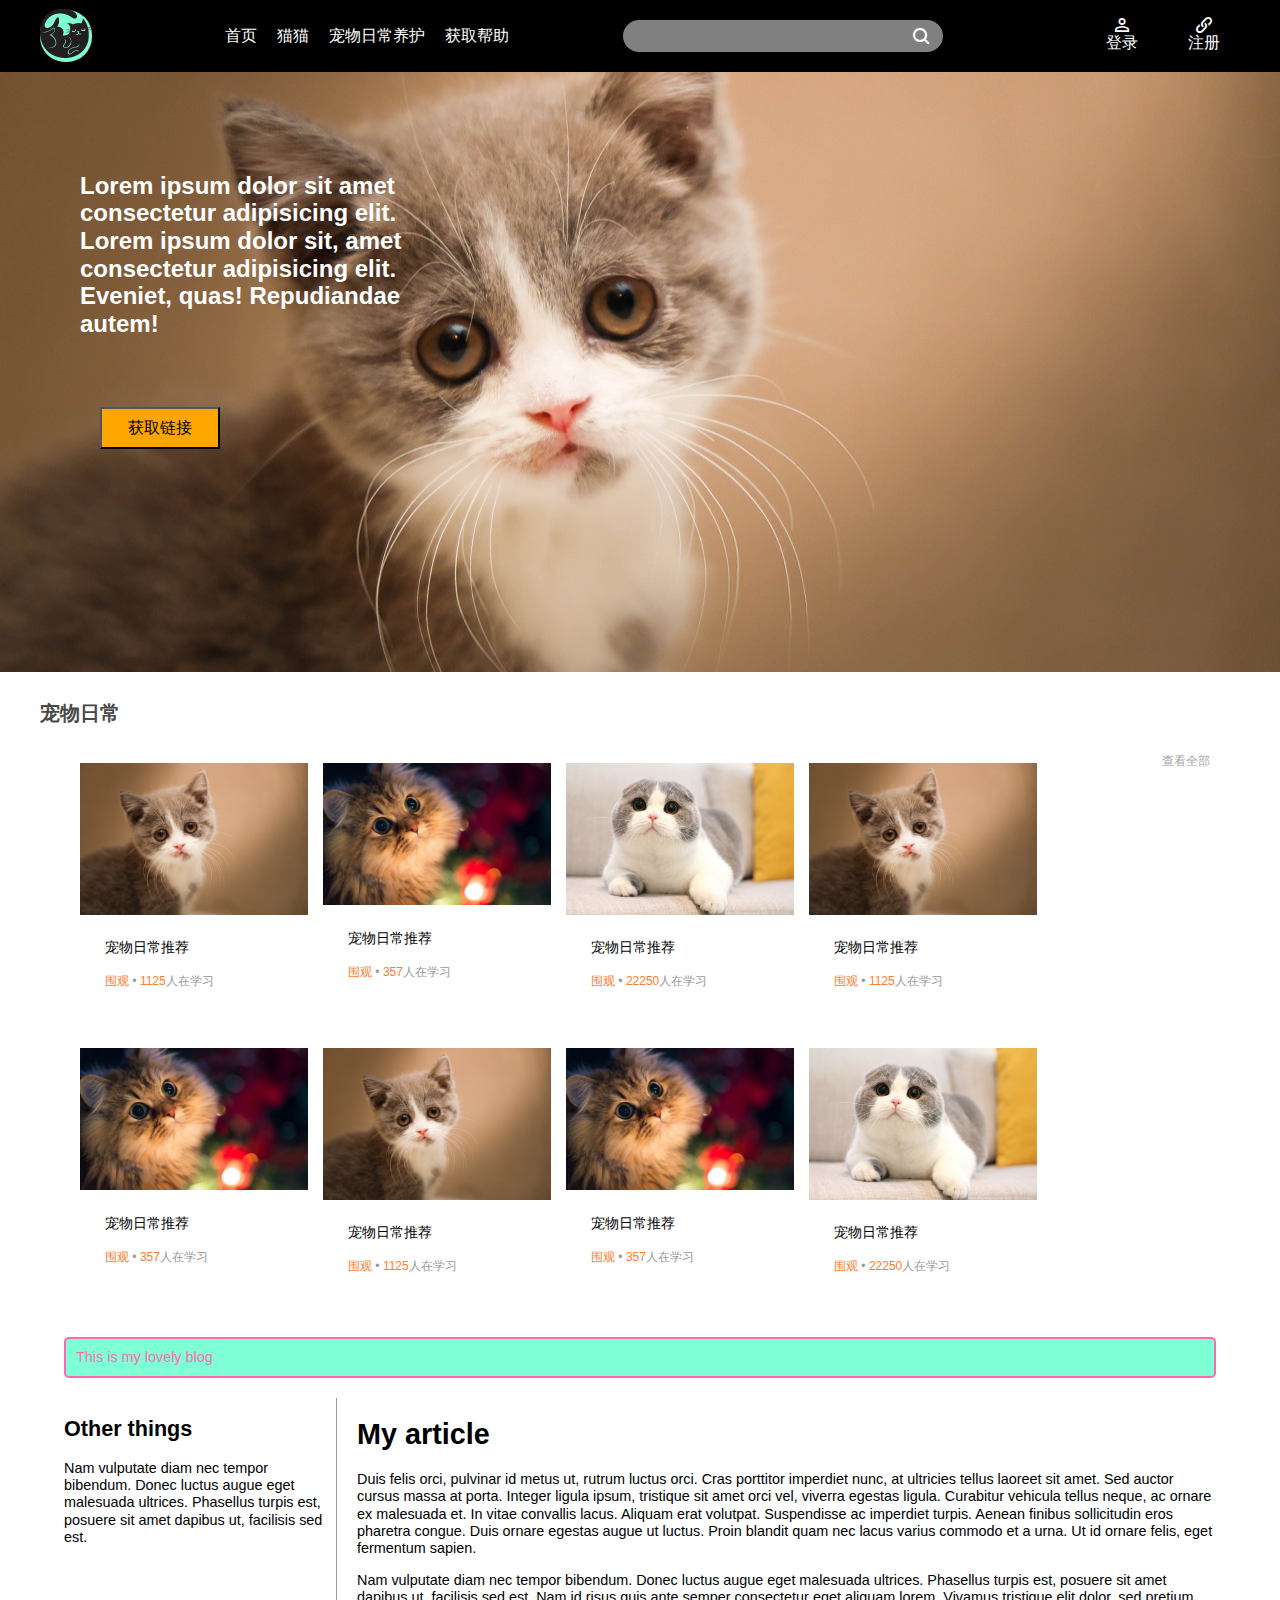
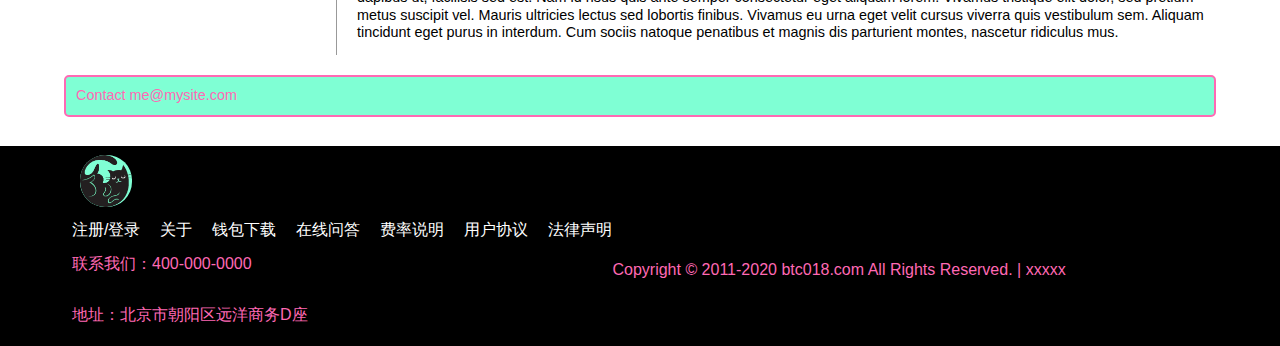
<file: index.html>
<!DOCTYPE html>
<html lang="en">
<head>
    <meta charset="UTF-8">
    <meta http-equiv="X-UA-Compatible" content="IE=edge">
    <meta name="viewport" content="width=device-width, initial-scale=1.0">
    <title></title>
    <link rel="shortcut icon" href="favicon.ico" />
    <link rel="stylesheet" href="./css/index.css">
</head>
<body>
    <!-- 导航栏部分 -->
    <header>
        <div class="nav-logo">
            <a href="./index.html">
                <img src="./images/logo.png" alt="">
            </a>
        </div>
        <div class="nav-center">
            <ul class="nav-center-box">
                <li class="nav-center-item"><a href="#">首页</a></li>
                <li class="nav-center-item"><a href="#">猫猫</a></li>
                <li class="nav-center-item"><a href="#">宠物日常养护</a></li>
                <li class="nav-center-item"><a href="#">获取帮助</a></li>
            </ul>
        </div>
        <div class="nav-search">
            <input type="text">
            <span class="iconfont" style="color: white; cursor: pointer;">&#xe82e;</span>
        </div>
        <div class="nav-right">
            <ul class="nav-right-box">
                <li>
                    <a href="./login.html">
                        <span class="iconfont" style="color: white;">&#xe817;</span>
                        登录
                    </a>
                </li>
                <li>
                    <a href="#">
                        <span class="iconfont" style="color: white;">&#xe851;</span>
                        注册
                    </a>
                </li>
            </ul>
        </div>
    </header>
    <!-- 头部区域 -->
    <section class="box-banner">
        <div class="box-banner-center">
            <h2>Lorem ipsum dolor sit amet consectetur adipisicing elit.
                Lorem ipsum dolor sit, amet consectetur adipisicing elit. Eveniet, quas! Repudiandae autem!
            </h2>
            <button>获取链接</button>
        </div>
    </section>
    <section class="box-navbar">
        <div class="box w">
            <div class="box-hd">
                <h3>宠物日常</h3>
                <a href="#">查看全部</a>
            </div>
            <div class="box-bd">
                <ul class="clearfix">
    
                </ul>
            </div>
        </div>
    </section>
    <section class="common">
        <div class="container">
            <header class="container-header">This is my lovely blog</header>
            <article>
                    <h1>My article</h1>
                    <p>Duis felis orci, pulvinar id metus ut, rutrum luctus orci. Cras porttitor imperdiet nunc, at ultricies tellus laoreet sit amet. Sed auctor cursus massa at porta. Integer ligula ipsum, tristique sit amet orci vel, viverra egestas ligula. Curabitur vehicula tellus neque, ac ornare ex malesuada et. In vitae convallis lacus. Aliquam erat volutpat. Suspendisse ac imperdiet turpis. Aenean finibus sollicitudin eros pharetra congue. Duis ornare egestas augue ut luctus. Proin blandit quam nec lacus varius commodo et a urna. Ut id ornare felis, eget fermentum sapien.</p>
    
                    <p>Nam vulputate diam nec tempor bibendum. Donec luctus augue eget malesuada ultrices. Phasellus turpis est, posuere sit amet dapibus ut, facilisis sed est. Nam id risus quis ante semper consectetur eget aliquam lorem. Vivamus tristique elit dolor, sed pretium metus suscipit vel. Mauris ultricies lectus sed lobortis finibus. Vivamus eu urna eget velit cursus viverra quis vestibulum sem. Aliquam tincidunt eget purus in interdum. Cum sociis natoque penatibus et magnis dis parturient montes, nascetur ridiculus mus.</p>
            </article>
            <aside><h2>Other things</h2>
                <p>Nam vulputate diam nec tempor bibendum. Donec luctus augue eget malesuada ultrices. Phasellus turpis est, posuere sit amet dapibus ut, facilisis sed est.</p></aside>
            <footer>Contact me@mysite.com</footer>
        </div>
    </section>
    <footer class="foot">
        <div class="foot-logo">
            <img src="./images/logo.png" alt="">
            <div class="foot_1">
                <nav class="foot_1_1">
                    <a href="#">注册/登录</a>
                    <a href="#">关于</a>
                    <a href="#">钱包下载</a>
                    <a href="#">在线问答</a>
                    <a href="#">费率说明</a>
                    <a href="#">用户协议</a>
                    <a href="#">法律声明</a>
                </nav>
                <div class="foot_1_2">
                    <p>联系我们：<span>400-000-0000</span></p>
                    <p>地址：北京市朝阳区远洋商务D座</p>
                </div>
            </div>
            <div class="foot_2">
                <p class="foot_p">Copyright &copy; 2011-2020 btc018.com All Rights Reserved. | xxxxx </p>
            </div>
        </div>
    </footer>

    <script>
        // 1. 重构  
        let data = [
            {
                src: 'upload/R2.jpg',
                title: '宠物日常推荐',
                num: 1125
            },
            {
                src: 'upload/R3.jpg',
                title: '宠物日常推荐',
                num: 357
            },
            {
                src: 'upload/R-C.jpg',
                title: '宠物日常推荐',
                num: 22250
            },
            {
                src: 'upload/R2.jpg',
                title: '宠物日常推荐',
                num: 1125
            },
            {
                src: 'upload/R3.jpg',
                title: '宠物日常推荐',
                num: 357
            },
            {
                src: 'upload/R2.jpg',
                title: '宠物日常推荐',
                num: 1125
            },
            {
                src: 'upload/R3.jpg',
                title: '宠物日常推荐',
                num: 357
            },
            {
                src: 'upload/R-C.jpg',
                title: '宠物日常推荐',
                num: 22250
            },
        ]
        const ul = document.querySelector('.box-bd ul')
        // 1. 根据数据的个数，创建 对应的小li
        for (let i = 0; i < data.length; i++) {
            // 2. 创建新的小li
            const li = document.createElement('li')
            // 把内容给li
            li.innerHTML = `
                <a href="#">
                    <img src=${data[i].src} alt="">
                    <h4>
                        ${data[i].title}
                    </h4>
                    <div class="info">
                        <span>围观</span> • <span>${data[i].num}</span>人在学习
                    </div>
                </a>
            `
            // 3. ul追加小li
            ul.appendChild(li)
        }
    </script>

</body>
</html>
</file>
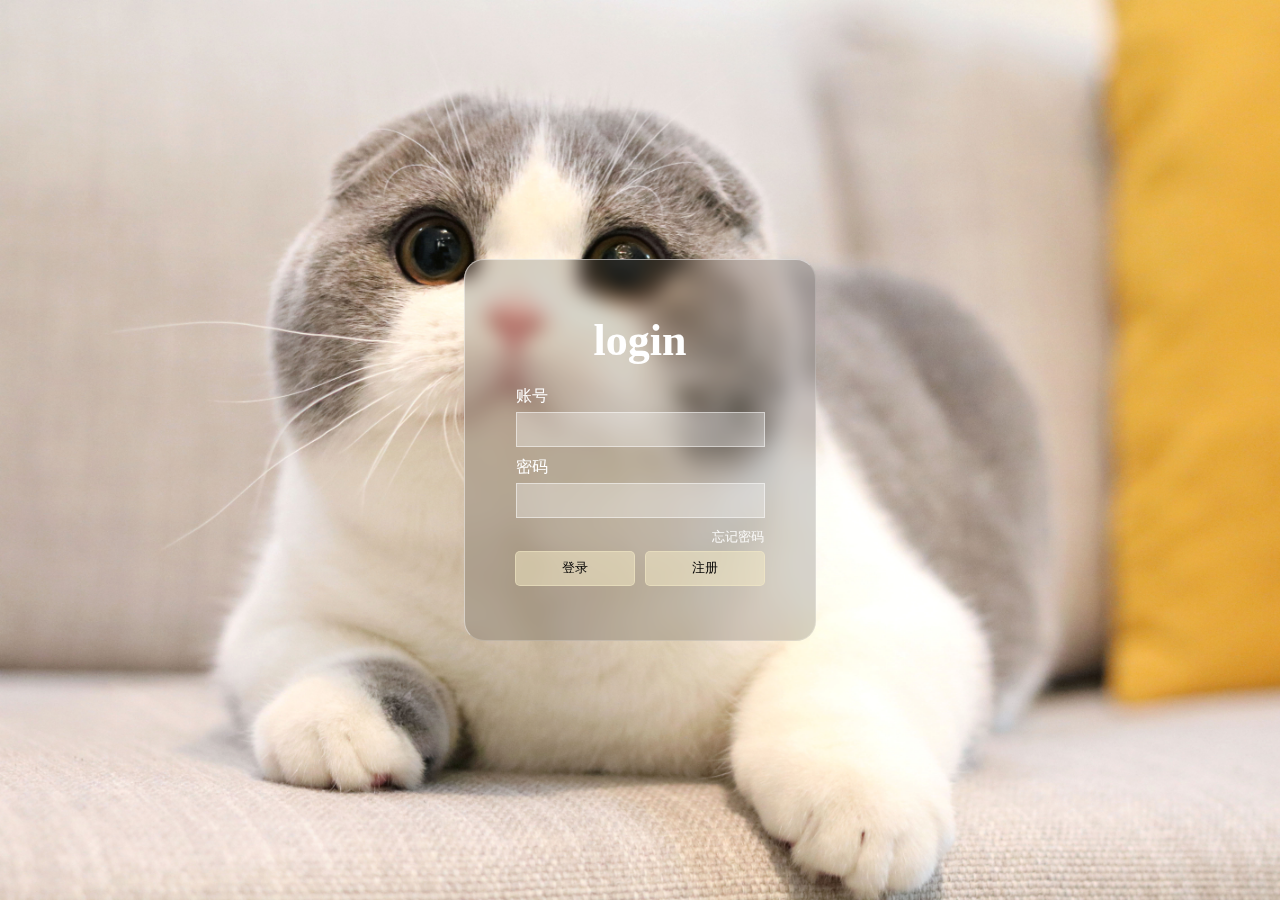
<file: login.html>
<!DOCTYPE html>
<html lang="en">
<head>
    <meta charset="UTF-8">
    <meta http-equiv="X-UA-Compatible" content="IE=edge">
    <meta name="viewport" content="width=device-width, initial-scale=1.0">
    <title>login</title>
    <link rel="stylesheet" href="./css/login.css"/>
    <link rel="shortcut icon" href="favicon.ico" />
</head>
<body>
    <div class="box">
        <h2>login</h2>
        <div class="input-box">
            <label>账号</label>
            <input type="text">
        </div>
        <div class="input-box">
            <label>密码</label>
            <input type="password">
        </div>
        <div class="btn-box">
            <a href="#">忘记密码</a>
            <div>
                <button>登录</button>
                <button>注册</button>
            </div>
        </div>
    </div>
</body>
</html>
</file>
<file: css/login.css>
@charset "utf-8";

*{
    margin: 0;
    padding: 0;
}

body {
    display: flex;
    flex-direction: column;
    justify-content: center;
    align-items: center;
    height: 100vh;
    background: url(../upload/R-C.jpg) no-repeat;
    background-size: cover;
}

.box {
    border-radius: 20px;
    display: flex;
    flex-direction: column;
    justify-content: center;
    align-items: center;
    width: 350px;
    height: 380px;
    border-top: 1px solid rgba(255,255,255,0.5);
    border-left: 1px solid rgba(255,255,255,0.5);
    border-bottom: 1px solid rgba(255,255,255,0.2);
    border-right: 1px solid rgba(255,255,255,0.2);
    backdrop-filter: blur(10px);
    background: rgba(50,50,50,0.2);
}

.box > h2 {
    margin-bottom: 20px;
    /* color: rgba(0, 0, 0, 0.5); */
    color: white;
    font-size: 44px;
}

.box .input-box {
    display: flex;
    flex-direction: column;
    justify-content: center;
    align-items: start;
    margin-bottom: 10px;
}

.box .input-box > label {
    margin-bottom: 5px;
    color: white;
    font-size: 16px;
}

.box .input-box > input {
    box-sizing: border-box;
    color: rgba(0,0,0,1);
    font-size: 14px;
    height: 35px;
    width: 249px;
    background: rgba(255,255,255,0.3);
    border: 1px,solid rgba(255,255,255,0.5);
    border-radius: 0.2s;
    outline: none;
    padding: 0 10px;
    letter-spacing: 1px;
}

.box .input-box > input:focus {
    border: 1px,solid rgba(255,255,255,0.8);
}

.box .btn-box {
    width: 250px;
    display: flex;
    flex-direction: column;
    justify-content: center;
    align-items: start;

}

.box .btn-box > a {
    font-size: 13px;
    text-decoration: none;
    color: rgba(255,255,255,0.9);
    transition: 0.2s;
    width: 249px;
    text-align: end;
    margin-bottom: 5px;
}

.box .btn-box > a:hover {
    color: rgba(255,255,255,1);
}

.box .btn-box > div {
    display: flex;
    flex-direction: row;
    justify-content: center;
    align-items: start;
}

.box .btn-box > div >button {
    width: 120px;
    height: 35px;
    border: 1px solid rgba(246,236,199,0.5);
    background: rgba(246,236,199,0.5);
    color: black;
    border-radius: 5px;
    transition: 0.2s;
}

.box .btn-box > div >button:hover{
    border: 1px solid rgba(29,29,29,0.5);
    background: white;
}

.box .btn-box > div >button:nth-of-type(2){
    margin-left: 10px;
}
</file>
<file: css/index.css>
@charset "UTF-8";
@import url(./normalize.css);
@import url(./base.css);
@font-face {
  font-family: "iconfont";
  src: url("../fonts/iconfont.ttf") format("truetype");
}
.iconfont {
  font-family: "iconfont" !important;
  font-size: 16px;
  font-style: normal;
  -webkit-font-smoothing: antialiased;
  -moz-osx-font-smoothing: grayscale;
}

header {
  display: flex;
  align-items: center;
  justify-content: space-between;
  background-color: #000;
  padding: 0 40px;
}

.nav-logo {
  display: flex;
  align-items: center;
  flex-shrink: 0;
  width: 52px;
  height: 52px;
  background-color: aquamarine;
  border-radius: 25px;
}
.nav-logo a img {
  width: 100%;
}

.nav-center {
  display: flex;
  align-items: center;
  flex-shrink: 0;
}
.nav-center .nav-center-box {
  display: flex;
  align-items: center;
}
.nav-center .nav-center-box .nav-center-item {
  margin-right: 20px;
  transition: all 0.4s;
}
.nav-center .nav-center-box .nav-center-item:hover {
  transform: scale(1.2);
}
.nav-center .nav-center-box a:hover {
  color: hotpink;
}

.nav-search {
  display: flex;
  align-items: center;
  justify-content: space-between;
  flex-shrink: 0;
  height: 32px;
  max-width: 320px;
  min-width: 200px;
  padding: 0 14px;
  flex-grow: 1;
  background-color: gray;
  border-radius: 25px;
}
.nav-search input {
  flex-grow: 1;
  outline: none;
  background-color: gray;
  color: white;
  border: 0;
}

.nav-right {
  display: flex;
  align-items: center;
  flex-shrink: 0;
}
.nav-right .nav-right-box {
  display: flex;
  align-items: center;
}
.nav-right .nav-right-box li {
  margin-left: 10px;
  cursor: pointer;
  border-bottom: 3px solid transparent;
  border-radius: 25px;
  padding: 0px 20px;
}
.nav-right .nav-right-box li:hover {
  border-bottom: 3px solid hotpink;
  box-sizing: border-box;
}
.nav-right .nav-right-box li a {
  display: flex;
  flex-direction: column;
  align-items: center;
  color: white;
}
.nav-right .nav-right-box li a:hover {
  color: hotpink;
}

.box-banner {
  display: flex;
  align-items: center;
  justify-content: space-between;
}

.box-banner-center {
  display: flex;
  align-items: flex-start;
  flex-direction: column;
  background-color: pink;
  background: url(../upload/R2.jpg) no-repeat center/cover;
  width: 100%;
  height: 600px;
}
.box-banner-center h2 {
  display: flex;
  align-items: flex-start;
  justify-content: center;
  padding: 100px 80px;
  width: 520px;
  margin-top: 0;
  font-size: 24px;
  color: #fff;
}
.box-banner-center button {
  width: 120px;
  height: 42px;
  margin-left: 100px;
  margin-top: -50px;
  background-color: orange;
}

.box {
  margin-top: 30px;
}

.box-hd {
  height: 45px;
}

.box-hd h3 {
  /* float: left; */
  display: flex;
  font-size: 20px;
  color: #494949;
}

.box-hd a {
  float: right;
  /* display: flex; */
  font-size: 12px;
  color: #a5a5a5;
  margin-top: 10px;
  margin-right: 30px;
}

/* 把li 的父亲ul 修改的足够宽一行能装开5个盒子就不会换行了 */
.box-bd ul {
  width: 1225px;
}

.box-bd ul li {
  position: relative;
  top: 0;
  float: left;
  width: 228px;
  height: 270px;
  background-color: #fff;
  margin-right: 15px;
  margin-bottom: 15px;
  transition: all 0.3s;
}

.box-bd ul li a {
  display: block;
}

.box-bd ul li:hover {
  top: -8px;
  box-shadow: 0 15px 30px rgba(0, 0, 0, 0.1);
}

.box-bd ul li img {
  width: 100%;
}

.box-bd ul li h4 {
  margin: 20px 20px 20px 25px;
  font-size: 14px;
  color: #050505;
  font-weight: 400;
}

.box-bd .info {
  margin: 0 20px 0 25px;
  font-size: 12px;
  color: #999;
}

.box-bd .info span {
  color: #ff7c2d;
}

.common {
  width: 90%;
  max-width: 1200px;
  margin: 2em auto;
  font: 0.9em/1.2 Arial, Helvetica, sans-serif;
  margin-top: 590px;
}

.container {
  display: grid;
  grid-template-columns: repeat(12, minmax(0, 1fr));
  gap: 20px;
}

.container-header,
footer {
  border-radius: 5px;
  padding: 10px;
  color: hotpink;
  background-color: rgb(127, 255, 212);
  border: 2px solid hotpink;
}

aside {
  border-right: 1px solid #999;
}

.container-header {
  grid-column: 1/13;
  grid-row: 1;
}

article {
  grid-column: 4/13;
  grid-row: 2;
}

aside {
  grid-column: 1/4;
  grid-row: 2;
}

footer {
  grid-column: 1/13;
  grid-row: 3;
}

.foot {
  display: flex;
  align-items: center;
  justify-content: space-between;
  background-color: #000;
  padding: 0 80px;
  height: 200px;
  border: 0;
  border-radius: 0;
}

.foot-logo {
  display: flex;
  align-items: center;
  justify-content: space-between;
  flex-shrink: 0;
  margin-top: 50px;
}
.foot-logo img {
  width: 52px;
  height: 52px;
  background-color: aquamarine;
  border-radius: 25px;
  margin-top: -180px;
}
.foot-logo .foot_1 .foot_1_1 {
  display: flex;
  align-items: center;
  margin-top: 20px;
  margin-left: -80px;
}
.foot-logo .foot_1 .foot_1_1 a {
  flex-shrink: 0;
  margin-left: 20px;
}
.foot-logo .foot_1 .foot_1_1 a:hover {
  border-bottom: 2px solid hotpink;
}
.foot-logo .foot_1_2 {
  display: flex;
  flex-direction: column;
  margin-left: -60px;
}/*# sourceMappingURL=index.css.map */
</file>
